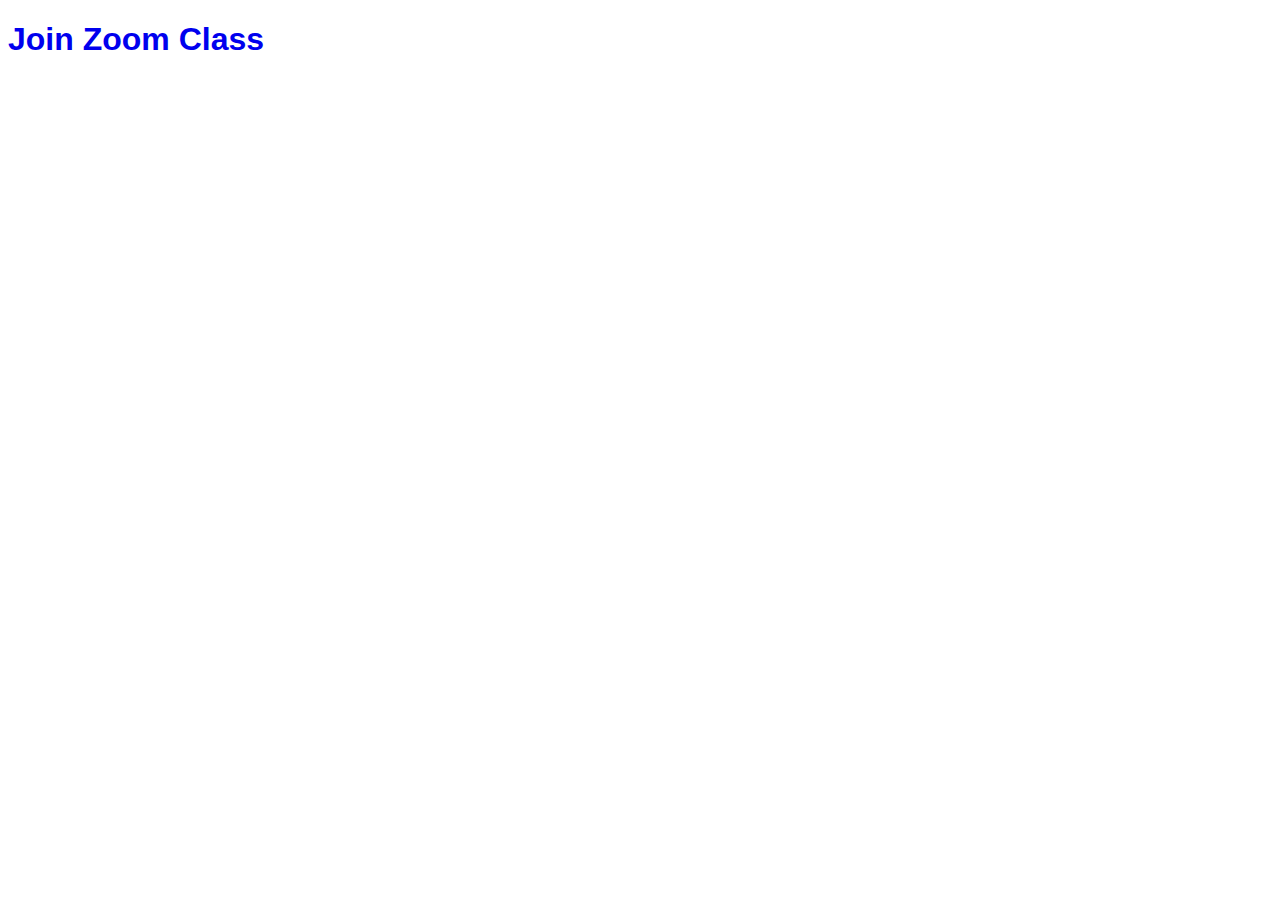
<file: maths.html>
<!DOCTYPE html>
<html lang="en">
<head>
  <meta charset="UTF-8">
  <title>Zoom Class</title>
  <style>
    body {
      font-family: Arial, sans-serif;
    }
    a {
      cursor: pointer;
      text-decoration: none;
    }
    #deleteContainer a {
      color: red;
      font-size: 0.95em;
    }
  </style>
</head>
<body>

  <h1>
    <a href="#" id="zoomLink">Join Zoom Class</a>
  </h1>

  <p id="deleteContainer" style="display:none;">
    <a href="#" id="deleteLink">
      Delete previous class recording for
      <strong><span id="lastTime"></span></strong>
    </a>
  </p>

<script>
const SCRIPT_URL = "https://script.google.com/macros/s/AKfycbxLvEXML3yhQf8tzuiOw8FVOipGPLahg4DOwY7nd5bDbSTy5l9_9tJIvupLut0K4Wkj/exec";
const ZOOM_URL = "https://us06web.zoom.us/j/3526108363?pwd=J8V6Ps7JhPgpZ4BpINi4PEA6X59Cpf.1";

const sid = new URLSearchParams(window.location.search).get("sid");
if (!sid) alert("Invalid student link");

// JOIN ZOOM
document.getElementById("zoomLink").onclick = e => {
  e.preventDefault();

  fetch(SCRIPT_URL, {
    method: "POST",
    mode: "no-cors",
    headers: { "Content-Type": "application/x-www-form-urlencoded" },
    body: `sid=${encodeURIComponent(sid)}&ip=${encodeURIComponent(location.hostname)}`
  });

  window.location.href = ZOOM_URL;
};

  function showLast(data) {
  if (!data.empty) {
    const d = new Date(data.estTime);
    document.getElementById("lastTime").innerText =
      d.toLocaleString("en-US", {
        timeZone: "America/New_York",
        month: "short",
        day: "numeric",
        year: "numeric",
        hour: "numeric",
        minute: "2-digit",
        hour12: true
      }) + " EST";
  }
}


// Load last record using fetch instead of script tag
fetch(`${SCRIPT_URL}?action=getLast&sid=${encodeURIComponent(sid)}`)
  .then(r => r.json())
  .then(showLast)
  .catch(err => console.error('Error loading last record:', err));

// DELETE LAST
document.getElementById("deleteLink").onclick = e => {
  e.preventDefault();
  if (!confirm("Delete previous class record?")) return;
  fetch(`${SCRIPT_URL}?action=deleteLast&sid=${encodeURIComponent(sid)}`)
    .then(() => location.reload());
};

  function findLastRowForStudent(sheet, guid) {
  const data = sheet.getDataRange().getValues();
  for (let i = data.length - 1; i > 0; i--) {
    if (data[i][4] === guid) return i + 1;
  }
  return null;
}

function jsonp(obj, cb) {
  const payload = cb ? `${cb}(${JSON.stringify(obj)})` : JSON.stringify(obj);
  return ContentService
    .createTextOutput(payload)
    .setMimeType(ContentService.MimeType.JAVASCRIPT);
}
</script>

  </body>
</html>
</file>
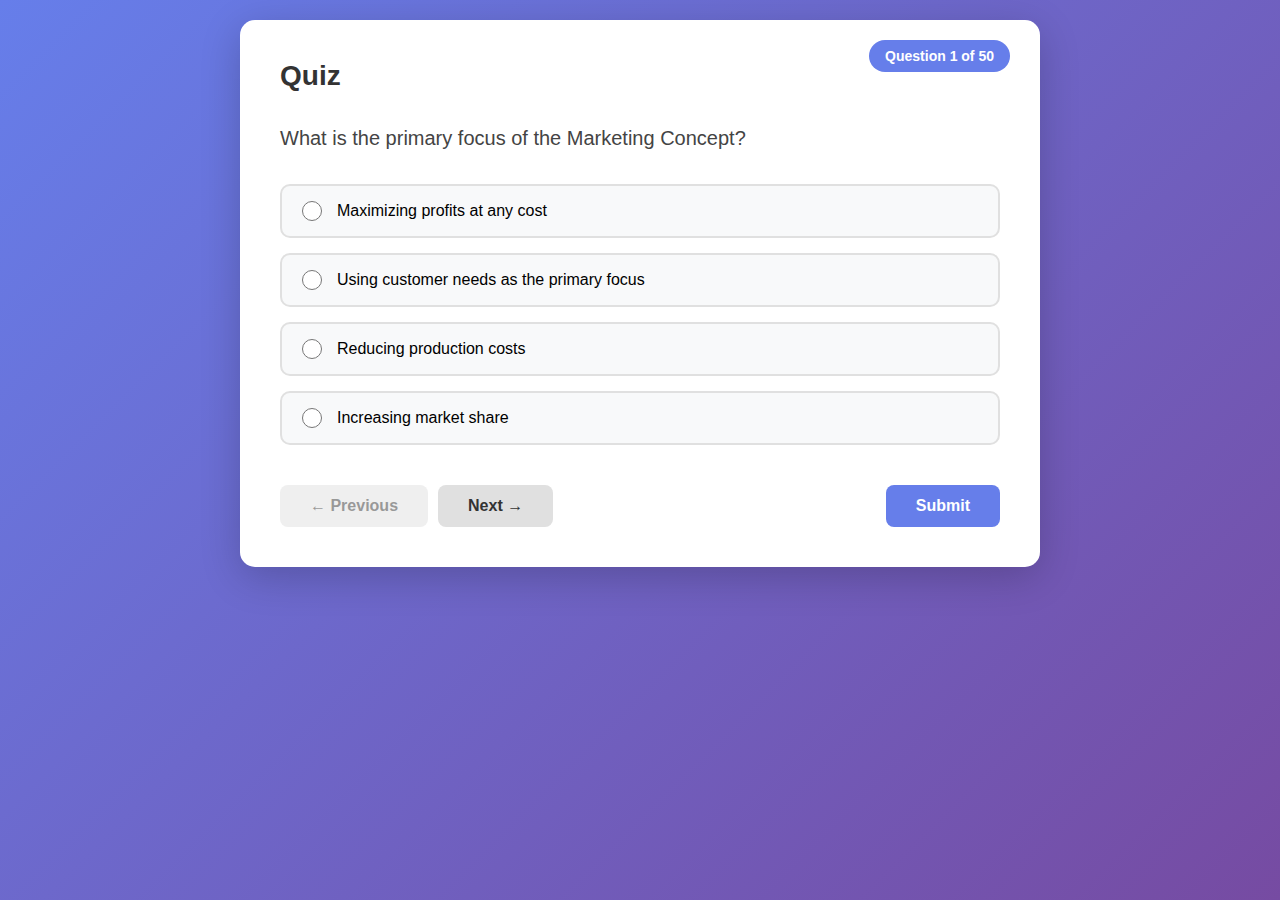
<file: quiz.html>
<!DOCTYPE html>
<html lang="en">
<head>
    <meta charset="UTF-8">
    <meta name="viewport" content="width=device-width, initial-scale=1.0">
    <title>Quiz App</title>
    <style>
        * {
            margin: 0;
            padding: 0;
            box-sizing: border-box;
        }
        
        body {
            font-family: 'Segoe UI', Tahoma, Geneva, Verdana, sans-serif;
            background: linear-gradient(135deg, #667eea 0%, #764ba2 100%);
            min-height: 100vh;
            padding: 20px;
        }
        
        .container {
            max-width: 800px;
            margin: 0 auto;
            background: white;
            border-radius: 15px;
            box-shadow: 0 10px 40px rgba(0, 0, 0, 0.2);
            padding: 40px;
            position: relative;
        }
        
        .question-counter {
            position: absolute;
            top: 20px;
            right: 30px;
            background: #667eea;
            color: white;
            padding: 8px 16px;
            border-radius: 20px;
            font-weight: bold;
            font-size: 14px;
        }
        
        h1 {
            color: #333;
            margin-bottom: 30px;
            font-size: 28px;
        }
        
        .question-text {
            font-size: 20px;
            color: #444;
            margin-bottom: 30px;
            line-height: 1.6;
        }
        
        .options {
            margin-bottom: 30px;
        }
        
        .option {
            background: #f8f9fa;
            border: 2px solid #e0e0e0;
            border-radius: 10px;
            padding: 15px 20px;
            margin-bottom: 15px;
            cursor: pointer;
            transition: all 0.3s ease;
            display: flex;
            align-items: center;
        }
        
        .option:hover {
            border-color: #667eea;
            background: #f0f4ff;
        }
        
        .option input[type="radio"] {
            margin-right: 15px;
            width: 20px;
            height: 20px;
            cursor: pointer;
        }
        
        .option label {
            cursor: pointer;
            flex: 1;
            font-size: 16px;
        }
        
        .option.selected {
            border-color: #667eea;
            background: #e8edff;
        }
        
        .controls {
            display: flex;
            justify-content: space-between;
            align-items: center;
            margin-top: 40px;
        }
        
        .nav-buttons {
            display: flex;
            gap: 10px;
        }
        
        button {
            padding: 12px 30px;
            border: none;
            border-radius: 8px;
            font-size: 16px;
            cursor: pointer;
            transition: all 0.3s ease;
            font-weight: 600;
        }
        
        .btn-nav {
            background: #e0e0e0;
            color: #333;
        }
        
        .btn-nav:hover:not(:disabled) {
            background: #d0d0d0;
        }
        
        .btn-nav:disabled {
            opacity: 0.5;
            cursor: not-allowed;
        }
        
        .btn-submit {
            background: #667eea;
            color: white;
        }
        
        .btn-submit:hover {
            background: #5568d3;
        }
        
        .btn-finish {
            background: #28a745;
            color: white;
        }
        
        .btn-finish:hover {
            background: #218838;
        }
        
        .results {
            display: none;
        }
        
        .score-display {
            background: linear-gradient(135deg, #667eea 0%, #764ba2 100%);
            color: white;
            padding: 30px;
            border-radius: 15px;
            text-align: center;
            margin-bottom: 30px;
        }
        
        .score-display h2 {
            font-size: 36px;
            margin-bottom: 10px;
        }
        
        .score-display p {
            font-size: 18px;
        }
        
        .question-review {
            margin-bottom: 25px;
            padding: 20px;
            background: #f8f9fa;
            border-radius: 10px;
            border-left: 5px solid #667eea;
        }
        
        .question-review h3 {
            color: #333;
            margin-bottom: 15px;
            font-size: 18px;
        }
        
        .answer-status {
            margin-bottom: 10px;
            padding: 10px;
            border-radius: 5px;
            font-weight: 600;
        }
        
        .correct {
            background: #d4edda;
            color: #155724;
        }
        
        .incorrect {
            background: #f8d7da;
            color: #721c24;
        }
        
        .skipped {
            background: #fff3cd;
            color: #856404;
        }
        
        .correct-answer {
            background: #d1ecf1;
            color: #0c5460;
            padding: 10px;
            border-radius: 5px;
            margin-top: 10px;
        }
        
        .btn-restart {
            background: #667eea;
            color: white;
            display: block;
            margin: 30px auto 0;
            padding: 15px 40px;
            font-size: 18px;
        }
        
        .btn-restart:hover {
            background: #5568d3;
        }
    </style>
</head>
<body>
    <div class="container">
        <div id="quiz-section">
            <div class="question-counter" id="counter"></div>
            <h1>Quiz</h1>
            <div class="question-text" id="question-text"></div>
            <div class="options" id="options"></div>
            <div class="controls">
                <div class="nav-buttons">
                    <button class="btn-nav" id="prev-btn" onclick="previousQuestion()">← Previous</button>
                    <button class="btn-nav" id="next-btn" onclick="nextQuestion()">Next →</button>
                </div>
                <button class="btn-submit" id="submit-btn" onclick="submitAnswer()">Submit</button>
            </div>
        </div>
        
        <div class="results" id="results-section">
            <h1>Quiz Results</h1>
            <div class="score-display">
                <h2 id="final-score"></h2>
                <p id="score-percentage"></p>
            </div>
            <div id="review-container"></div>
            <button class="btn-restart" onclick="restartQuiz()">Restart Quiz</button>
        </div>
    </div>

    <script>
        /*
        const questions = [
            {
                question: "What is the capital of France?",
                options: ["London", "Berlin", "Paris", "Madrid"],
                correct: 2
            },
            {
                question: "Which planet is known as the Red Planet?",
                options: ["Venus", "Mars", "Jupiter", "Saturn"],
                correct: 1
            },
            {
                question: "What is the largest ocean on Earth?",
                options: ["Atlantic Ocean", "Indian Ocean", "Arctic Ocean", "Pacific Ocean"],
                correct: 3
            },
            {
                question: "Who wrote 'Romeo and Juliet'?",
                options: ["Charles Dickens", "William Shakespeare", "Jane Austen", "Mark Twain"],
                correct: 1
            },
            {
                question: "What is the chemical symbol for gold?",
                options: ["Go", "Gd", "Au", "Ag"],
                correct: 2
            }
        ];
        */

        /*
          const questions = [
  // =====================
  // Unit 1: Marketing Basics & Marketing Concept
  // =====================
  {
    question: "What best describes the marketing concept?",
    options: [
      "Producing goods at the lowest possible cost",
      "Focusing on sales volume over customer satisfaction",
      "Using customer needs as the primary focus of business activities",
      "Promoting products aggressively regardless of demand"
    ],
    correct: 2
  },
  {
    question: "What is the main goal of the marketing concept?",
    options: [
      "Maximize short-term sales",
      "Beat competitors at any cost",
      "Satisfy customer needs while making a profit",
      "Lower production expenses"
    ],
    correct: 2
  },
  {
    question: "What is the first step in the marketing concept?",
    options: [
      "Develop a promotional strategy",
      "Identify customer needs",
      "Set product prices",
      "Choose distribution channels"
    ],
    correct: 1
  },
  {
    question: "Which of the following is NOT one of the 4 Ps of the marketing mix?",
    options: ["Product", "Price", "Planning", "Promotion"],
    correct: 2
  },
  {
    question: "Which marketing mix element refers to methods used to make a product available to customers?",
    options: ["Promotion", "Price", "Place (Distribution)", "Product"],
    correct: 2
  },
  {
    question: "What does 'Product' include in the marketing mix?",
    options: [
      "Only physical goods",
      "Only services",
      "Physical products, services, and ideas",
      "Advertising and branding strategies"
    ],
    correct: 2
  },
  {
    question: "What does the pricing function primarily establish?",
    options: [
      "Distribution methods",
      "Product design",
      "Value communicated to customers",
      "Advertising channels"
    ],
    correct: 2
  },
  {
    question: "Which marketing function provides security and reduces business risk?",
    options: [
      "Financing",
      "Promotion",
      "Risk Management",
      "Selling"
    ],
    correct: 2
  },
  {
    question: "How many marketing functions are recognized by marketers?",
    options: ["7", "4", "9", "5"],
    correct: 2
  },
  {
    question: "Which marketing function involves direct personal communication with customers?",
    options: [
      "Promotion",
      "Selling",
      "Distribution",
      "Market Planning"
    ],
    correct: 1
  },
  {
    question: "What is relationship marketing focused on?",
    options: [
      "Attracting as many new customers as possible",
      "Lowering product prices",
      "Developing loyal long-term customers",
      "Increasing short-term profits"
    ],
    correct: 2
  },

  // =====================
  // Unit 2: Market Segmentation
  // =====================
  {
    question: "What is market segmentation?",
    options: [
      "Selling one product to everyone",
      "Dividing consumers into groups based on shared characteristics",
      "Lowering prices to attract customers",
      "Advertising through multiple channels"
    ],
    correct: 1
  },
  {
    question: "Which type of segmentation is based on age, income, and education?",
    options: [
      "Psychographic",
      "Geographic",
      "Demographic",
      "Behavioral"
    ],
    correct: 2
  },
  {
    question: "Segmenting consumers based on where they live is known as:",
    options: [
      "Demographic segmentation",
      "Psychographic segmentation",
      "Geographic segmentation",
      "Benefit segmentation"
    ],
    correct: 2
  },
  {
    question: "Which segmentation focuses on interests, values, and lifestyles?",
    options: [
      "Demographic",
      "Geographic",
      "Psychographic",
      "Product usage"
    ],
    correct: 2
  },
  {
    question: "Which segmentation method is often considered the most important?",
    options: [
      "Demographic",
      "Buying behavior",
      "Geographic",
      "Psychographic"
    ],
    correct: 1
  },
  {
    question: "What is a target market?",
    options: [
      "All potential customers",
      "A randomly selected group of consumers",
      "A clearly identified segment a company wants to appeal to",
      "Customers who already purchased the product"
    ],
    correct: 2
  },
  {
    question: "Which segmentation focuses on frequency of use and brand loyalty?",
    options: [
      "Demographic",
      "Geographic",
      "Product usage",
      "Psychographic"
    ],
    correct: 2
  },
  {
    question: "Segmenting customers based on the benefits they seek is known as:",
    options: [
      "Psychographic segmentation",
      "Benefit segmentation",
      "Geographic segmentation",
      "Demographic segmentation"
    ],
    correct: 1
  },
  {
    question: "Which of the following is a benefit of market segmentation?",
    options: [
      "Higher production costs",
      "Less customer satisfaction",
      "More targeted marketing messages",
      "Reduced product quality"
    ],
    correct: 2
  },

  // =====================
  // Unit 3: Product Strategy & Life Cycle
  // =====================
  {
    question: "Which stage of the product life cycle involves a new product launch?",
    options: ["Growth", "Maturity", "Introduction", "Decline"],
    correct: 2
  },
  {
    question: "During which product life cycle stage do sales peak and competition intensify?",
    options: ["Introduction", "Growth", "Maturity", "Decline"],
    correct: 2
  },
  {
    question: "What happens during the decline stage of the product life cycle?",
    options: [
      "Sales increase rapidly",
      "Competition is minimal",
      "Sales and profits decrease",
      "Product features expand"
    ],
    correct: 2
  },
  {
    question: "Which product category includes milk and bread?",
    options: [
      "Shopping goods",
      "Impulse goods",
      "Staple goods",
      "Specialty goods"
    ],
    correct: 2
  },
  {
    question: "Products bought without planning are known as:",
    options: [
      "Staple goods",
      "Shopping goods",
      "Impulse goods",
      "Emergency goods"
    ],
    correct: 2
  },
  {
    question: "Which type of goods involves major purchases requiring comparison?",
    options: [
      "Convenience goods",
      "Shopping goods",
      "Impulse goods",
      "Unsought goods"
    ],
    correct: 1
  },
  {
    question: "Which goods are purchased due to urgent, immediate need?",
    options: [
      "Impulse goods",
      "Specialty goods",
      "Emergency goods",
      "Shopping goods"
    ],
    correct: 2
  },
  {
    question: "Which type of goods has strong brand loyalty and no accepted substitutes?",
    options: [
      "Shopping goods",
      "Specialty goods",
      "Convenience goods",
      "Unsought goods"
    ],
    correct: 1
  },
  {
    question: "What type of goods do consumers not actively seek out?",
    options: [
      "Specialty goods",
      "Impulse goods",
      "Unsought goods",
      "Staple goods"
    ],
    correct: 2
  },
  {
    question: "Which marketing mix strategy is most important for convenience goods?",
    options: [
      "Unique qualities",
      "Heavy promotion",
      "Comparison features",
      "Location and availability"
    ],
    correct: 3
  },
  {
    question: "What is positioning?",
    options: [
      "Setting the product price",
      "Choosing distribution channels",
      "How a product is viewed in the consumer’s mind relative to competitors",
      "Designing product packaging"
    ],
    correct: 2
  },
  {
    question: "Which element is essential in creating a positioning statement?",
    options: [
      "Employee training",
      "Customer benefits",
      "Inventory control",
      "Distribution cost"
    ],
    correct: 1
  }
];
*/
           const questions = [
            {
                question: "What is the primary focus of the Marketing Concept?",
                options: ["Maximizing profits at any cost", "Using customer needs as the primary focus", "Reducing production costs", "Increasing market share"],
                correct: 1
            },
            {
                question: "Which of the following is NOT one of the 4 Ps of the Marketing Mix?",
                options: ["Product", "Planning", "Price", "Promotion"],
                correct: 1
            },
            {
                question: "What is the first step in implementing the Marketing Concept?",
                options: ["Set pricing strategies", "Identify what will satisfy customers' needs", "Develop promotional campaigns", "Establish distribution channels"],
                correct: 1
            },
            {
                question: "Which marketing function involves obtaining and managing market information to improve decision making?",
                options: ["Product Management", "Marketing-Information Management", "Risk Management", "Financing"],
                correct: 1
            },
            {
                question: "What does 'Place' represent in the Marketing Mix?",
                options: ["The location where products are manufactured", "Distribution - locations and methods to make products available", "The physical characteristics of a product", "Advertising placement"],
                correct: 1
            },
            {
                question: "Relationship Marketing focuses on:",
                options: ["One-time sales transactions", "Developing loyal customers who buy over a long period", "Reducing customer interactions", "Minimizing customer service costs"],
                correct: 1
            },
            {
                question: "Which type of market segmentation is based on age, gender, and income?",
                options: ["Psychographics", "Geographic", "Demographics", "Behavioral"],
                correct: 2
            },
            {
                question: "Segmenting customers based on where they live is called:",
                options: ["Demographic segmentation", "Geographic segmentation", "Psychographic segmentation", "Benefit segmentation"],
                correct: 1
            },
            {
                question: "Which segmentation type focuses on people's interests, values, and lifestyle?",
                options: ["Demographics", "Geographics", "Psychographics", "Buying Behavior"],
                correct: 2
            },
            {
                question: "A clearly identified segment of the market a company wants to appeal to is called:",
                options: ["Market share", "Target market", "Customer base", "Sales territory"],
                correct: 1
            },
            {
                question: "During which Product Life Cycle stage do companies want maximum exposure and require wide distribution?",
                options: ["Maturity", "Introduction", "Growth", "Decline"],
                correct: 1
            },
            {
                question: "In the Maturity stage of the Product Life Cycle:",
                options: ["Sales are just beginning", "Sales peak and competition is fierce", "The product is being developed", "Distribution is limited"],
                correct: 1
            },
            {
                question: "Which product category includes regular, routine purchases like milk and bread?",
                options: ["Shopping goods", "Specialty goods", "Staple goods", "Impulse goods"],
                correct: 2
            },
            {
                question: "Products bought without planning are classified as:",
                options: ["Staple goods", "Shopping goods", "Impulse goods", "Emergency goods"],
                correct: 2
            },
            {
                question: "Which type of goods require price/quality comparison and need to be in convenient locations?",
                options: ["Convenience goods", "Shopping goods", "Specialty goods", "Staple goods"],
                correct: 1
            },
            {
                question: "Positioning refers to:",
                options: ["Where products are placed in stores", "How a product is viewed in the consumer's mind relative to competitors", "The geographic location of the business", "Product pricing strategy"],
                correct: 1
            },
            {
                question: "Direct competition occurs when businesses:",
                options: ["Offer similar products", "Operate in different industries", "Target different age groups", "Use different distribution methods"],
                correct: 0
            },
            {
                question: "Which is an example of indirect competition?",
                options: ["McDonald's vs. Burger King", "A restaurant vs. a movie theater for entertainment money", "Coca-Cola vs. Pepsi", "Target vs. Walmart"],
                correct: 1
            },
            {
                question: "In SWOT Analysis, what does the 'O' represent?",
                options: ["Objectives", "Operations", "Opportunities", "Organization"],
                correct: 2
            },
            {
                question: "Which of the following is an internal factor in SWOT Analysis?",
                options: ["Market trends", "Strengths", "Economic conditions", "New regulations"],
                correct: 1
            },
            {
                question: "Non-price competition focuses on:",
                options: ["Offering the lowest price", "Factors other than price such as quality and service", "Price matching", "Discount strategies"],
                correct: 1
            },
            {
                question: "What does MkIS stand for?",
                options: ["Marketing Internet System", "Market Information Service", "Marketing Information System", "Market Intelligence Solutions"],
                correct: 2
            },
            {
                question: "In a Marketing Information System, what refers to the information that goes into the system?",
                options: ["Output", "Storage", "Input", "Analysis"],
                correct: 2
            },
            {
                question: "Which of the following is an example of internal information?",
                options: ["U.S. Census data", "Forbes magazine reports", "Company sales reports", "Industry trade publications"],
                correct: 2
            },
            {
                question: "Data collected specifically for the current research purpose is called:",
                options: ["Secondary data", "Primary data", "External data", "Historical data"],
                correct: 1
            },
            {
                question: "Which sampling method ensures everyone in the population has an equal chance of selection?",
                options: ["Convenience sampling", "Quota sampling", "Random sampling", "Systematic sampling"],
                correct: 2
            },
            {
                question: "Government reports and Census data are examples of:",
                options: ["Internal and primary data", "External and secondary data", "Internal and secondary data", "Primary data only"],
                correct: 1
            },
            {
                question: "Focus groups are used to collect:",
                options: ["Secondary data", "Internal data", "Primary data", "Historical data"],
                correct: 2
            },
            {
                question: "Companies with both physical stores and online operations are called:",
                options: ["Click-only businesses", "Brick-and-mortar", "Brick-and-click", "E-commerce only"],
                correct: 2
            },
            {
                question: "A website with journal-like commentary and descriptions is called a:",
                options: ["Social network", "Blog", "Forum", "Wiki"],
                correct: 1
            },
            {
                question: "Which social media characteristic allows real-time communication?",
                options: ["Permanence", "Immediacy", "Accessibility", "Connectivity"],
                correct: 1
            },
            {
                question: "Product advertising focuses on:",
                options: ["Building company image", "Rational arguments for buying a specific product", "Creating brand personality", "General awareness"],
                correct: 1
            },
            {
                question: "Brand advertising aims to:",
                options: ["Promote specific product features", "Build image and personality for the company", "Announce sales promotions", "Provide product specifications"],
                correct: 1
            },
            {
                question: "What is a major disadvantage of personal selling?",
                options: ["Lack of customer interaction", "High per-person cost", "Limited product information", "Slow communication"],
                correct: 1
            },
            {
                question: "Coupons and contests are examples of:",
                options: ["Product advertising", "Brand advertising", "Sales promotion", "Public relations"],
                correct: 2
            },
            {
                question: "Click-only businesses are companies that:",
                options: ["Have only physical stores", "Complete almost all business activities through the Internet", "Use no technology", "Focus only on B2B sales"],
                correct: 1
            },
            {
                question: "Which marketing function involves budgeting and providing financial assistance to customers?",
                options: ["Pricing", "Financing", "Risk Management", "Distribution"],
                correct: 1
            },
            {
                question: "Risk Management in marketing provides:",
                options: ["Customer financing options", "Security for products/workers and reduces business risk", "Pricing strategies", "Distribution methods"],
                correct: 1
            },
            {
                question: "Market Planning involves:",
                options: ["Only setting prices", "Identifying markets to serve and developing marketing strategies", "Managing inventory", "Hiring employees"],
                correct: 1
            },
            {
                question: "Which stage of the Product Life Cycle shows increasing sales and competition entering the market?",
                options: ["Introduction", "Growth", "Maturity", "Decline"],
                correct: 1
            },
            {
                question: "Emergency goods are characterized by:",
                options: ["Planned purchases", "Urgent, time-sensitive needs", "Extensive comparison shopping", "Brand loyalty"],
                correct: 1
            },
            {
                question: "Specialty goods are products where:",
                options: ["Price is the main factor", "Strong brand loyalty exists and no substitutes are accepted", "Customers seek the lowest price", "Products are purchased routinely"],
                correct: 1
            },
            {
                question: "Unsought goods are products that:",
                options: ["Everyone actively seeks", "Consumers don't actively seek or know about", "Are always on sale", "Have the highest demand"],
                correct: 1
            },
            {
                question: "In product positioning, comparing a product to competitors' products is called:",
                options: ["Attribute-based positioning", "Price positioning", "Competitor comparison positioning", "User positioning"],
                correct: 2
            },
            {
                question: "Which element is typically NOT part of SWOT Analysis?",
                options: ["Strengths", "Weaknesses", "Time factors", "Opportunities"],
                correct: 2
            },
            {
                question: "Crowdsourcing and word-of-mouth involve:",
                options: ["Professional advertising agencies", "Harnessing people passing information orally or digitally", "Television commercials", "Print advertisements"],
                correct: 1
            },
            {
                question: "Which is an example of attribute-based positioning?",
                options: ["Lowest price in town", "Does what others do plus more", "Used by professional athletes", "Available at convenient locations"],
                correct: 1
            },
            {
                question: "The goal of the Marketing Concept is to:",
                options: ["Maximize production efficiency", "Satisfy customer needs while making a profit", "Reduce costs at all expenses", "Eliminate competition"],
                correct: 1
            },
            {
                question: "A representative sample in market research:",
                options: ["Includes only the largest customers", "Accurately reflects the characteristics of the population", "Is always the entire population", "Focuses on one demographic only"],
                correct: 1
            },
            {
                question: "Which of the following describes benefit segmentation?",
                options: ["Dividing by age and income", "Segmenting based on specific benefits customers seek", "Grouping by geographic location", "Categorizing by purchase frequency"],
                correct: 1
            }
        ];


        let currentQuestion = 0;
        let userAnswers = new Array(questions.length).fill(null);
        let score = 0;

        function displayQuestion() {
            const q = questions[currentQuestion];
            document.getElementById('question-text').textContent = q.question;
            document.getElementById('counter').textContent = `Question ${currentQuestion + 1} of ${questions.length}`;
            
            const optionsContainer = document.getElementById('options');
            optionsContainer.innerHTML = '';
            
            q.options.forEach((option, index) => {
                const optionDiv = document.createElement('div');
                optionDiv.className = 'option';
                if (userAnswers[currentQuestion] === index) {
                    optionDiv.classList.add('selected');
                }
                
                const radio = document.createElement('input');
                radio.type = 'radio';
                radio.name = 'answer';
                radio.id = `option${index}`;
                radio.value = index;
                radio.checked = userAnswers[currentQuestion] === index;
                
                const label = document.createElement('label');
                label.htmlFor = `option${index}`;
                label.textContent = option;
                
                optionDiv.appendChild(radio);
                optionDiv.appendChild(label);
                
                optionDiv.onclick = () => {
                    document.querySelectorAll('.option').forEach(opt => opt.classList.remove('selected'));
                    optionDiv.classList.add('selected');
                    radio.checked = true;
                };
                
                optionsContainer.appendChild(optionDiv);
            });
            
            updateButtons();
        }

        function updateButtons() {
            document.getElementById('prev-btn').disabled = currentQuestion === 0;
            
            if (currentQuestion === questions.length - 1) {
                document.getElementById('next-btn').disabled = true;
                const submitBtn = document.getElementById('submit-btn');
                submitBtn.textContent = 'Finish';
                submitBtn.className = 'btn-finish';
                submitBtn.onclick = finishQuiz;
            } else {
                document.getElementById('next-btn').disabled = false;
                const submitBtn = document.getElementById('submit-btn');
                submitBtn.textContent = 'Submit';
                submitBtn.className = 'btn-submit';
                submitBtn.onclick = submitAnswer;
            }
        }

        function submitAnswer() {
            const selected = document.querySelector('input[name="answer"]:checked');
            if (selected) {
                userAnswers[currentQuestion] = parseInt(selected.value);
                if (currentQuestion < questions.length - 1) {
                    nextQuestion();
                }
            }
        }

        function nextQuestion() {
            if (currentQuestion < questions.length - 1) {
                currentQuestion++;
                displayQuestion();
            }
        }

        function previousQuestion() {
            if (currentQuestion > 0) {
                currentQuestion--;
                displayQuestion();
            }
        }

        function finishQuiz() {
            const selected = document.querySelector('input[name="answer"]:checked');
            if (selected) {
                userAnswers[currentQuestion] = parseInt(selected.value);
            }
            
            calculateScore();
            showResults();
        }

        function calculateScore() {
            score = 0;
            userAnswers.forEach((answer, index) => {
                if (answer !== null && answer === questions[index].correct) {
                    score++;
                }
            });
        }

        function showResults() {
            document.getElementById('quiz-section').style.display = 'none';
            document.getElementById('results-section').style.display = 'block';
            
            document.getElementById('final-score').textContent = `${score} / ${questions.length}`;
            const percentage = ((score / questions.length) * 100).toFixed(0);
            document.getElementById('score-percentage').textContent = `You scored ${percentage}%`;
            
            const reviewContainer = document.getElementById('review-container');
            reviewContainer.innerHTML = '';
            
            questions.forEach((q, index) => {
                const reviewDiv = document.createElement('div');
                reviewDiv.className = 'question-review';
                
                const questionTitle = document.createElement('h3');
                questionTitle.textContent = `Question ${index + 1}: ${q.question}`;
                reviewDiv.appendChild(questionTitle);
                
                const answerStatus = document.createElement('div');
                
                if (userAnswers[index] === null) {
                    answerStatus.className = 'answer-status skipped';
                    answerStatus.textContent = 'SKIPPED';
                    reviewDiv.appendChild(answerStatus);
                    
                    const correctAnswer = document.createElement('div');
                    correctAnswer.className = 'correct-answer';
                    correctAnswer.textContent = `Correct Answer: ${q.options[q.correct]}`;
                    reviewDiv.appendChild(correctAnswer);
                } else if (userAnswers[index] === q.correct) {
                    answerStatus.className = 'answer-status correct';
                    answerStatus.textContent = `CORRECT - Your answer: ${q.options[userAnswers[index]]}`;
                    reviewDiv.appendChild(answerStatus);
                } else {
                    answerStatus.className = 'answer-status incorrect';
                    answerStatus.textContent = `INCORRECT - Your answer: ${q.options[userAnswers[index]]}`;
                    reviewDiv.appendChild(answerStatus);
                    
                    const correctAnswer = document.createElement('div');
                    correctAnswer.className = 'correct-answer';
                    correctAnswer.textContent = `Correct Answer: ${q.options[q.correct]}`;
                    reviewDiv.appendChild(correctAnswer);
                }
                
                reviewContainer.appendChild(reviewDiv);
            });
        }

        function restartQuiz() {
            currentQuestion = 0;
            userAnswers = new Array(questions.length).fill(null);
            score = 0;
            
            document.getElementById('quiz-section').style.display = 'block';
            document.getElementById('results-section').style.display = 'none';
            
            displayQuestion();
        }

        displayQuestion();
    </script>
</body>
</html>
</file>
